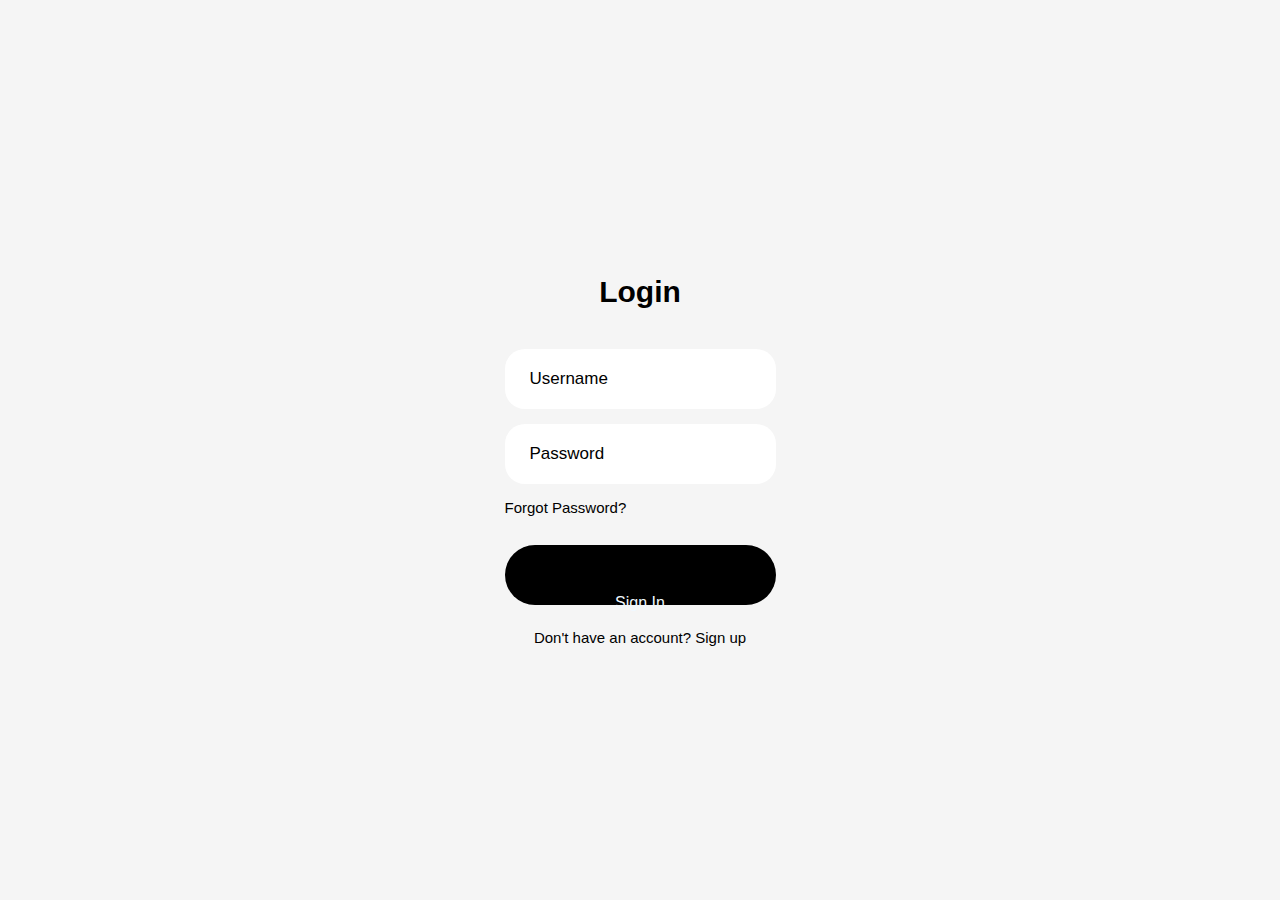
<file: doc/index.html>
<!DOCTYPE html>

    <html>

        <head>
            <title>Login</title>
            <link rel="stylesheet" href="style.css">   
        </head>

        <body>
            <form action="/login" method="post"> 
            <div class="login-box">
                
                <div class="login-header">
                    <header>Login</header>
                </div>

                <div class="input-box">
                    <input type="text" class="input-field" placeholder="Username" autocomplete="on" required> <br />
                </div>

                <div class="input-box">
                    <input type="password" class="input-field" placeholder="Password" autocomplete="off" required>
                </div>
                
                <div class="forgot">
                    <a href="#">Forgot Password?</a>
                </div>

                <div class="submit">
                    <button class="submit-button" id="submit"></button>
                    <label for="submit">Sign In</label>
                </div>

                <div class="sign-up">
                    <p>Don't have an account? <a href="signup.html">Sign up</a></p>
                </div>

                </div>
            </form>

        </body>

    </html>
</file>
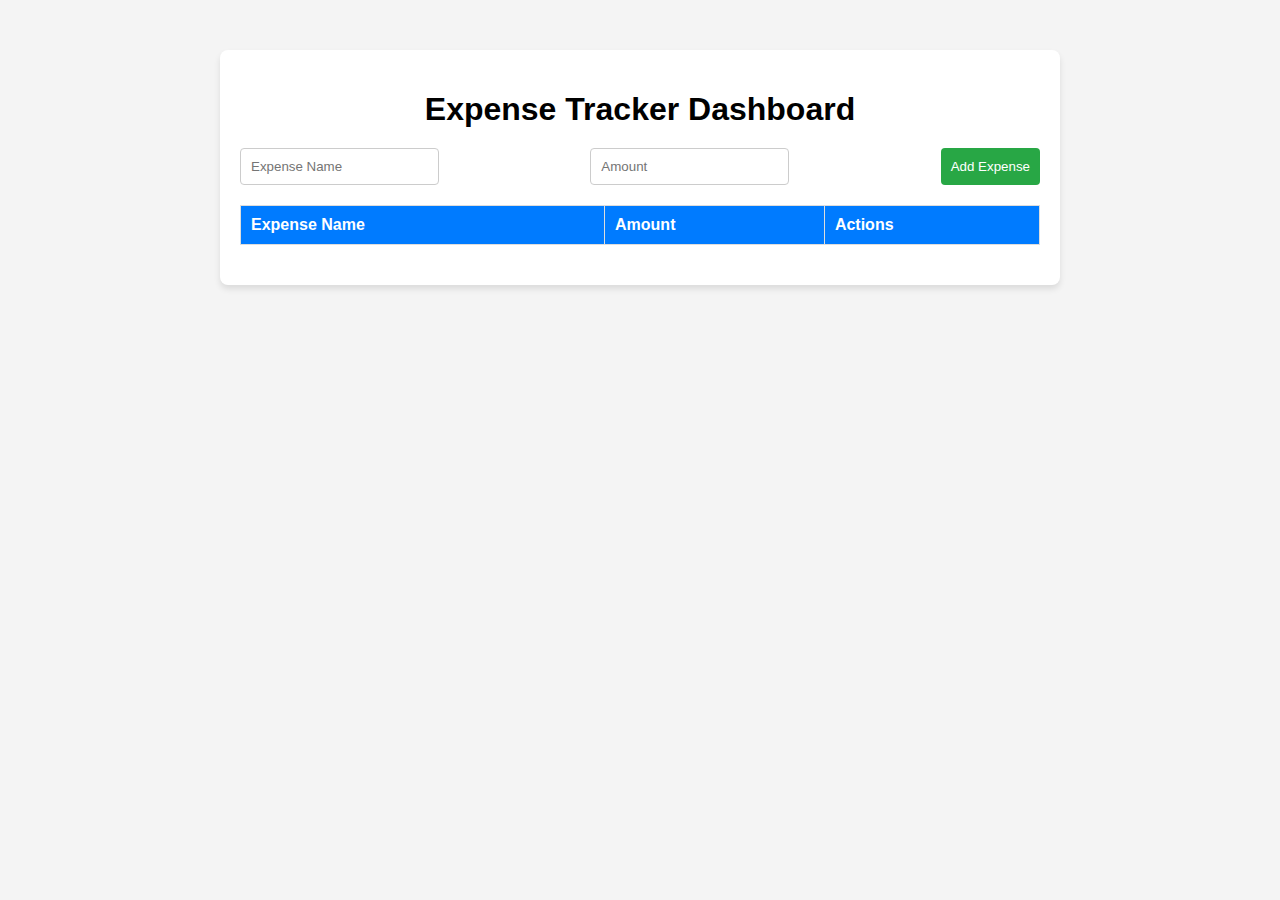
<file: doc/dashboard.html>
<!DOCTYPE html>
<html>
    <head>
        <title>Expense Tracker Dashboard</title>
        <style>
            body {
                font-family: Arial, sans-serif;
                margin: 0;
                padding: 0;
                background-color: #f4f4f4;
            }
            .container {
                max-width: 800px;
                margin: 50px auto;
                background: #fff;
                padding: 20px;
                border-radius: 8px;
                box-shadow: 0 4px 6px rgba(0, 0, 0, 0.1);
            }
            h1 {
                text-align: center;
                margin-bottom: 20px;
            }
            table {
                width: 100%;
                border-collapse: collapse;
                margin-bottom: 20px;
            }
            table th, table td {
                border: 1px solid #ddd;
                padding: 10px;
                text-align: left;
            }
            table th {
                background-color: #007bff;
                color: white;
            }
            .add-expense {
                display: flex;
                justify-content: space-between;
                margin-bottom: 20px;
            }
            .add-expense input, .add-expense button {
                padding: 10px;
                border: 1px solid #ccc;
                border-radius: 4px;
            }
            .add-expense button {
                background-color: #28a745;
                color: white;
                border: none;
                cursor: pointer;
            }
            .add-expense button:hover {
                background-color: #218838;
            }
        </style>
    </head>
    <body>
        <div class="container">
            <h1>Expense Tracker Dashboard</h1>
            <div class="add-expense">
                <input type="text" id="expense-name" placeholder="Expense Name" />
                <input type="number" id="expense-amount" placeholder="Amount" />
                <button onclick="addExpense()">Add Expense</button>
            </div>
            <table>
                <thead>
                    <tr>
                        <th>Expense Name</th>
                        <th>Amount</th>
                        <th>Actions</th>
                    </tr>
                </thead>
                <tbody id="expense-table">
                    <!-- Dynamic rows will be added here -->
                </tbody>
            </table>
        </div>
        <script>
            function addExpense() {
                const name = document.getElementById('expense-name').value;
                const amount = document.getElementById('expense-amount').value;

                if (name && amount) {
                    const table = document.getElementById('expense-table');
                    const row = document.createElement('tr');

                    row.innerHTML = `
                        <td>${name}</td>
                        <td>$${parseFloat(amount).toFixed(2)}</td>
                        <td><button onclick="deleteExpense(this)">Delete</button></td>
                    `;

                    table.appendChild(row);

                    // Clear input fields
                    document.getElementById('expense-name').value = '';
                    document.getElementById('expense-amount').value = '';
                } else {
                    alert('Please enter both name and amount.');
                }
            }

            function deleteExpense(button) {
                const row = button.parentElement.parentElement;
                row.remove();
            }
        </script>
    </body>
</html>
</file>
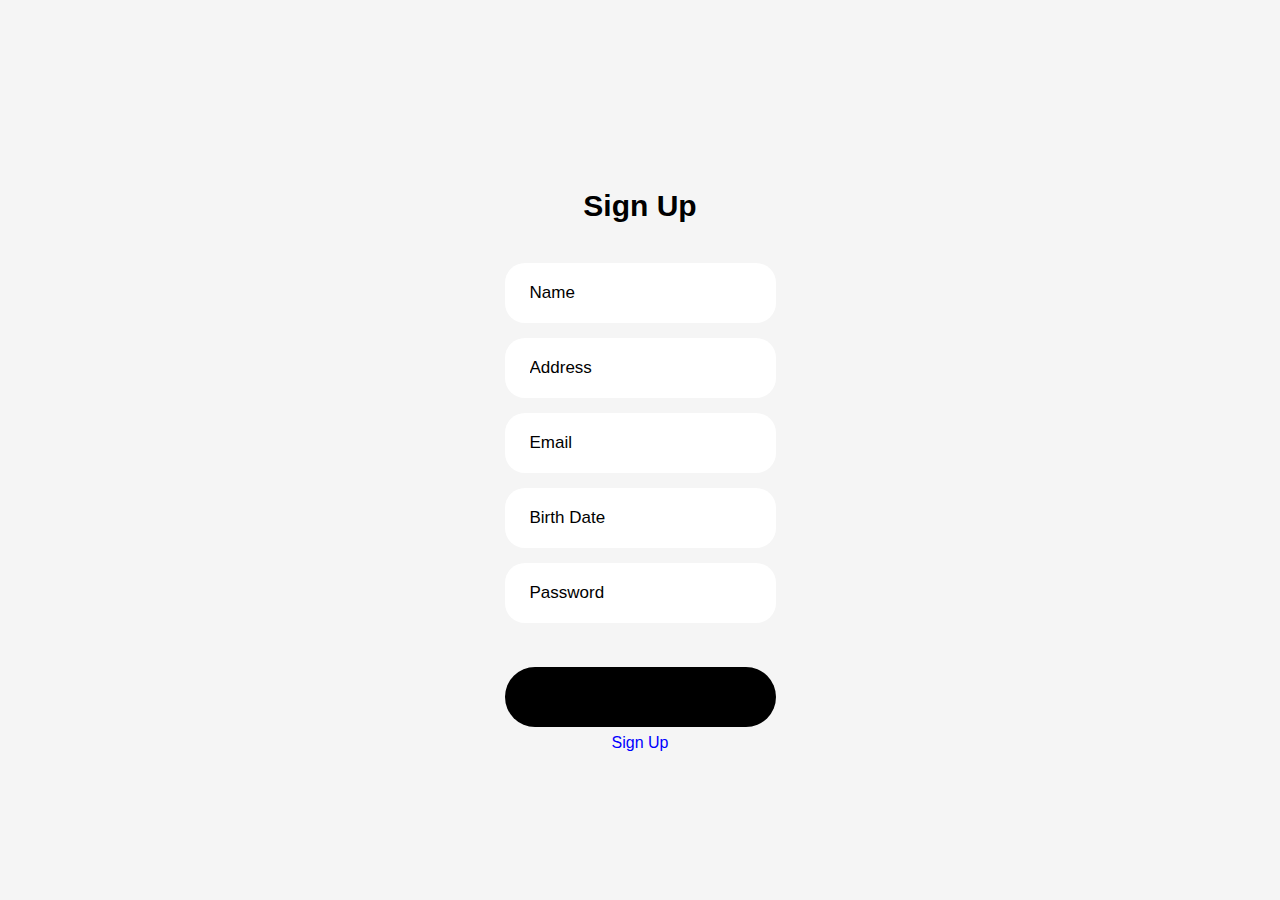
<file: doc/signup.html>
<!DOCTYPE html>

<html>
    <head>
        <title>Sign Up</title>
        <link rel="stylesheet" href="signup.css">
    </head>

    <body>
        <form action="/login" method="post"> 

        <div class="sign-up-box">
            
            <div class="sign-up-header">
                <header>Sign Up</header>
            </div>

            <div class="input-box">
                <input type="text" class="input-field" placeholder="Name" autocomplete="on" required> 
            </div>

            <div class="input-box">
                <input type="text" class="input-field" placeholder="Address" autocomplete="on" required>
            </div>

            <div class="input-box">
                <input type="text" class="input-field" placeholder="Email" autocomplete="on" required>
            </div>

            <div class="input-box">
                <input type="text" class="input-field" placeholder="Birth Date" autocomplete="on" required>
            </div>

            <div class="input-box">
                <input type="password" class="input-field" placeholder="Password" autocomplete="off" required>
            </div>

            <div class="submit">
                <button class="submit-button" id="submit"></button>
                <label for="submit">Sign Up</label>
            </div>
        </form>
        </div>
    </body>
</html>
</file>
<file: doc/style.css>
*{

    margin: 0;
    padding: 0;
    box-sizing: border-box;
    font-family: 'Poppins', sans-serif;

}

body {

    display: flex;
    justify-content: center;
    align-items: center;
    min-height: 100vh;
    background-color: whitesmoke;
}

.login-header {

    text-align: center;
    margin: 20px 0 40px 0;
}

.login-header header {
    color: black;
    font-size: 30px;
    font-weight: 600;
}

.input-box .input-field {
    width: 100%;
    height: 60px;
    font-size: 17px;
    padding: 0 25px;
    margin-bottom: 15px;
    border-radius: 20px;
    border: none;
    outline: none;
    
}

::placeholder {

    font-weight: 500;
    color: black;
}

.input-field:focus {
    background-color: beige;
}

.forgot {
    display: flex;
    align-items: center;
    font-size: 15px;
}

a {
    text-decoration: none;
    color: black;
}

a:hover {
    text-decoration: underline;
}

.submit-button {
    margin-top: 29px;
    width: 100%;
    height: 60px;
    background-color: black;
    border: none;
    border-radius: 30px;
    cursor: pointer;
}

.submit label {
    position: absolute;
    top: 67%;
    left: 50%;
    color: aliceblue;
    transform: translate(-50%, -50%);
    cursor: pointer;
    
}

.submit-button:hover {
    background-color: bisque;
}

.sign-up {
    text-align: center;
    margin-top: 20px;
    font-size: 15px;
}
</file>
<file: doc/signup.css>
*{

    margin: 0;
    padding: 0;
    box-sizing: border-box;
    font-family: 'Poppins', sans-serif;

}

body {

    display: flex;
    justify-content: center;
    align-items: center;
    min-height: 100vh;
    background-color: whitesmoke;
}

.sign-up-header {
    text-align: center;
    margin: 20px 0 40px 0;
}

.sign-up-header header {
    color: black;
    font-size: 30px;
    font-weight: 600;
}

.input-box .input-field {
    width: 100%;
    height: 60px;
    font-size: 17px;
    padding: 0 25px;
    margin-bottom: 15px;
    border-radius: 20px;
    border: none;
    outline: none;
    
}

::placeholder {

    font-weight: 500;
    color: black;
}

.input-field:focus {
    background-color: beige;
}

.submit-button {
    margin-top: 29px;
    width: 100%;
    height: 60px;
    background-color: black;
    border: none;
    border-radius: 30px;
    cursor: pointer;
}

.submit label {
    position: absolute;
    margin-top: 5px;
    top: 82%;
    left: 50%;
    color: blue;
    transform: translate(-50%, -50%);
    cursor: pointer;
    
}

.submit-button:hover {
    background-color: bisque;
}

a {
    text-decoration: none;
}
</file>
